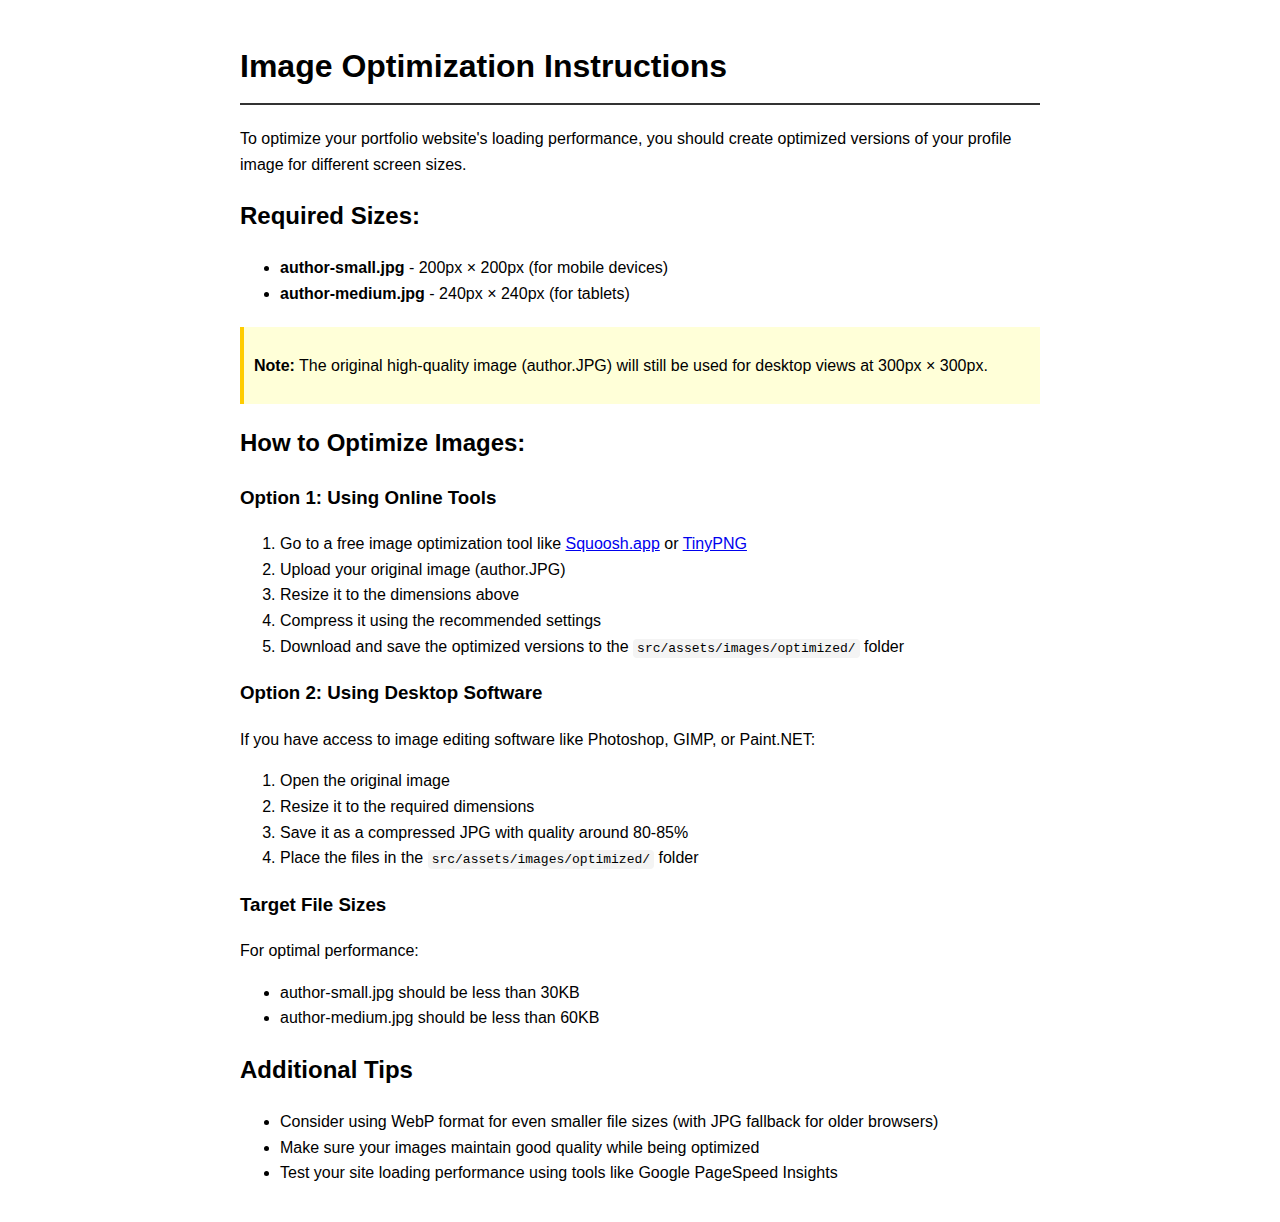
<file: src/assets/images/optimize-instructions.html>
<!DOCTYPE html>
<html lang="en">
<head>
    <meta charset="UTF-8">
    <meta name="viewport" content="width=device-width, initial-scale=1.0">
    <title>Image Optimization Instructions</title>
    <style>
        body {
            font-family: Arial, sans-serif;
            line-height: 1.6;
            max-width: 800px;
            margin: 0 auto;
            padding: 20px;
        }
        h1 {
            border-bottom: 2px solid #333;
            padding-bottom: 10px;
        }
        code {
            background-color: #f4f4f4;
            padding: 2px 4px;
            border-radius: 4px;
        }
        .note {
            background-color: #ffffd8;
            padding: 10px;
            border-left: 4px solid #ffcc00;
            margin: 20px 0;
        }
    </style>
</head>
<body>
    <h1>Image Optimization Instructions</h1>
    
    <p>To optimize your portfolio website's loading performance, you should create optimized versions of your profile image for different screen sizes.</p>
    
    <h2>Required Sizes:</h2>
    <ul>
        <li><strong>author-small.jpg</strong> - 200px × 200px (for mobile devices)</li>
        <li><strong>author-medium.jpg</strong> - 240px × 240px (for tablets)</li>
    </ul>
    
    <div class="note">
        <p><strong>Note:</strong> The original high-quality image (author.JPG) will still be used for desktop views at 300px × 300px.</p>
    </div>
    
    <h2>How to Optimize Images:</h2>
    
    <h3>Option 1: Using Online Tools</h3>
    <ol>
        <li>Go to a free image optimization tool like <a href="https://squoosh.app/" target="_blank">Squoosh.app</a> or <a href="https://tinypng.com/" target="_blank">TinyPNG</a></li>
        <li>Upload your original image (author.JPG)</li>
        <li>Resize it to the dimensions above</li>
        <li>Compress it using the recommended settings</li>
        <li>Download and save the optimized versions to the <code>src/assets/images/optimized/</code> folder</li>
    </ol>
    
    <h3>Option 2: Using Desktop Software</h3>
    <p>If you have access to image editing software like Photoshop, GIMP, or Paint.NET:</p>
    <ol>
        <li>Open the original image</li>
        <li>Resize it to the required dimensions</li>
        <li>Save it as a compressed JPG with quality around 80-85%</li>
        <li>Place the files in the <code>src/assets/images/optimized/</code> folder</li>
    </ol>
    
    <h3>Target File Sizes</h3>
    <p>For optimal performance:</p>
    <ul>
        <li>author-small.jpg should be less than 30KB</li>
        <li>author-medium.jpg should be less than 60KB</li>
    </ul>
    
    <h2>Additional Tips</h2>
    <ul>
        <li>Consider using WebP format for even smaller file sizes (with JPG fallback for older browsers)</li>
        <li>Make sure your images maintain good quality while being optimized</li>
        <li>Test your site loading performance using tools like Google PageSpeed Insights</li>
    </ul>
</body>
</html>
</file>
